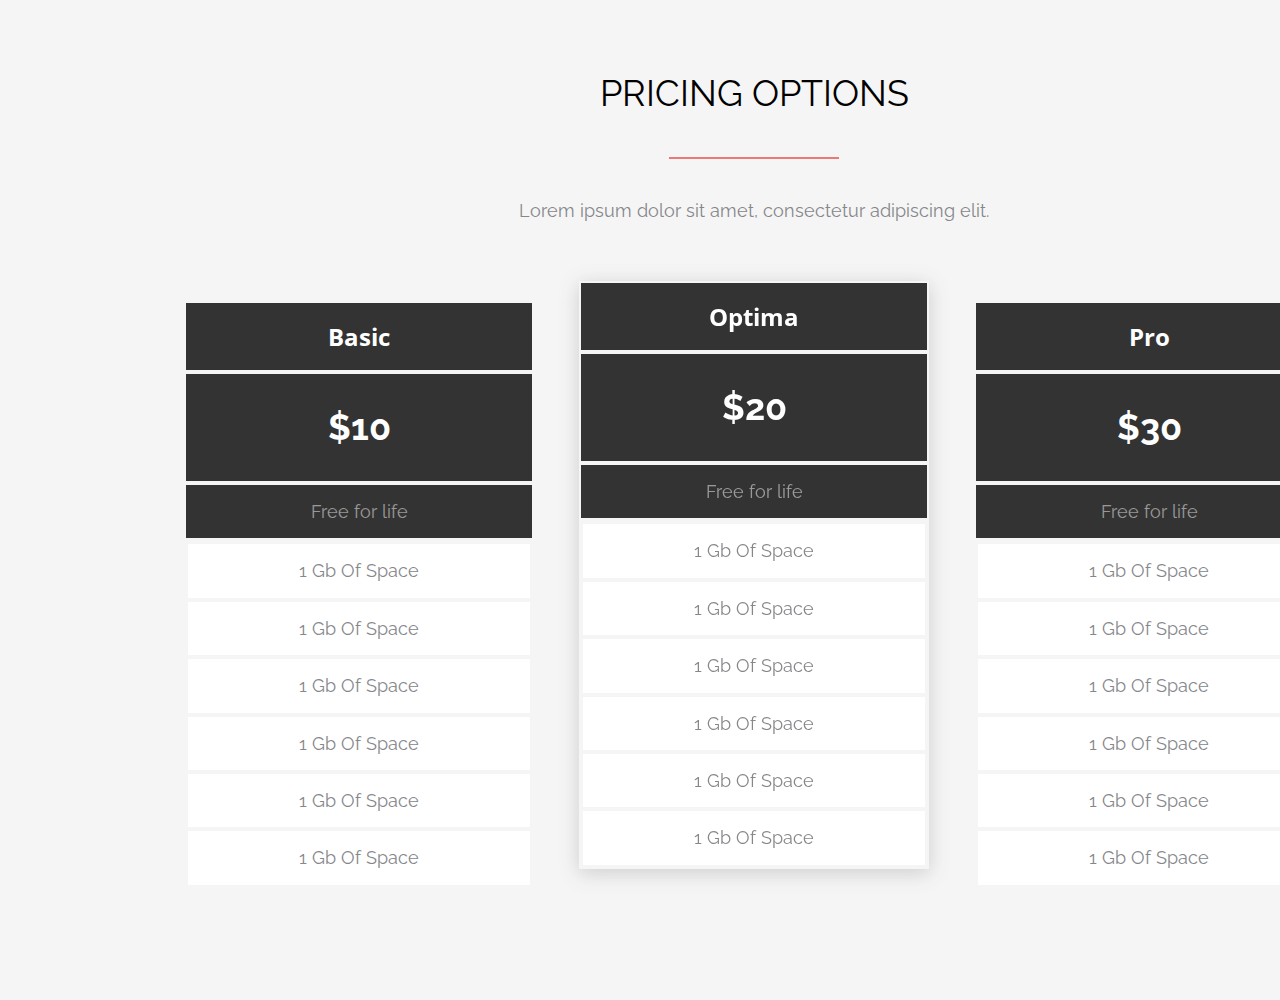
<file: index.html>
<!DOCTYPE html>
<html lang="en">

<head>
  <meta charset="UTF-8">
  <meta http-equiv="X-UA-Compatible" content="IE=edge">
  <meta name="viewport" content="width=device-width, initial-scale=1.0">
  <title>Home Work 5</title>

  <link rel="preconnect" href="https://fonts.googleapis.com">
  <link rel="preconnect" href="https://fonts.gstatic.com" crossorigin>
  <link href="https://fonts.googleapis.com/css2?family=Open+Sans:wght@700&family=Raleway:wght@400;700&display=swap"
    rel="stylesheet">

  <link rel="stylesheet" href="./css/style.css">
</head>

<body>
  <section class="section">
    <div class="container">
      <div class="promo">
        <h2 class="promo-title">pricing options</h2>
        <div class="promo-separator"></div>
        <div class="promo-subtitle">Lorem ipsum dolor sit amet, consectetur adipiscing elit.</div>
      </div>
      <div class="row">
        <div class="col">
          <div class="col-title title">Basic</div>
          <div class="col-price price">$10</div>
          <div class="col-sub sub">Free for life</div>
          <div class="col-item">
            <a class="col-item item" href="3">1 gb of space</a>
            <a class="col-item item" href="3">1 gb of space</a>
            <a class="col-item item" href="3">1 gb of space</a>
            <a class="col-item item" href="3">1 gb of space</a>
            <a class="col-item item" href="3">1 gb of space</a>
            <a class="col-item item" href="3">1 gb of space</a>
          </div>
        </div>

        <div class="col block-aktiv">
          <div class="col-title title">Optima</div>
          <div class="col-price price">$20</div>
          <div class="col-sub sub">Free for life</div>
          <div class="col-item">
            <a class="col-item item" href="3">1 gb of space</a>
            <a class="col-item item" href="3">1 gb of space</a>
            <a class="col-item item" href="3">1 gb of space</a>
            <a class="col-item item" href="3">1 gb of space</a>
            <a class="col-item item" href="3">1 gb of space</a>
            <a class="col-item item" href="3">1 gb of space</a>
          </div>
        </div>

        <div class="col">
          <div class="col-title title">Pro</div>
          <div class="col-price price">$30</div>
          <div class="col-sub sub">Free for life</div>
          <div class="col-item">
            <a class="col-item item" href="3">1 gb of space</a>
            <a class="col-item item" href="3">1 gb of space</a>
            <a class="col-item item" href="3">1 gb of space</a>
            <a class="col-item item" href="3">1 gb of space</a>
            <a class="col-item item" href="3">1 gb of space</a>
            <a class="col-item item" href="3">1 gb of space</a>
          </div>
        </div>

      </div>
    </div>

  </section>
</body>

</html>
</file>
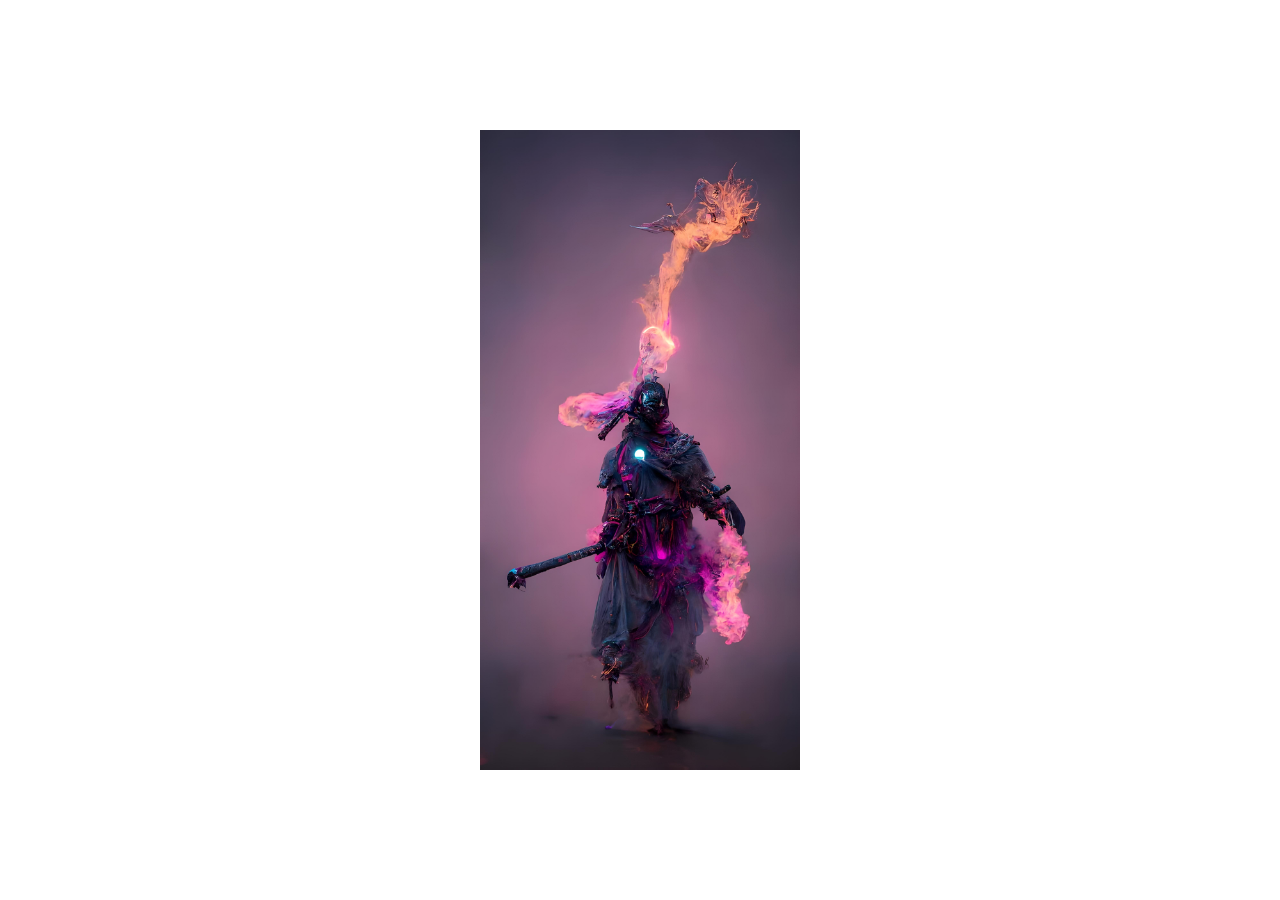
<file: task-5/index.html>
<!DOCTYPE html>
<html lang="en">

<head>
  <meta charset="UTF-8">
  <meta http-equiv="X-UA-Compatible" content="IE=edge">
  <meta name="viewport" content="width=device-width, initial-scale=1.0">
  <title>Task 5 (HW)</title>

  <link rel="stylesheet" href="./css/style.css">
</head>

<body>
  <div class="pictures">
    <img class="image" src="./image/samurai.jpg" alt="samurai">
  </div>
</body>

</html>
</file>
<file: css/style.css>
* {
  box-sizing: border-box;
}

body {
  font-family: 'Open Sans', sans-serif;
  font-family: 'Raleway', sans-serif;
  line-height: 1.3;
  padding: 0;
  margin: 0;
}

a {
  text-decoration: none;
}

.section {
  width: 1508px;
  height: 1000px;
  background: #F5F5F5;
}

.container {
  margin: 0 auto;
  padding: 0 15px;
  max-width: 1170px;
}

.promo {
  padding-top: 40px;
  text-align: center;
}

.promo-title {
  font-family: 'Raleway';
  font-weight: 400;
  font-size: 36px;
  text-transform: uppercase;
  color: #000000;
}

.promo-separator {
  width: 170px;
  margin: 40px auto 40px auto;
  border: 1px solid #EC7979;
}

.promo-subtitle {
  font-family: 'Raleway';
  font-weight: 400;
  font-size: 18px;
  color: #86878B;
  margin-bottom: 79px;
}

.row {
  display: flex;
  justify-content: center;
  gap: 45px;
}

.col {
  text-align: center;
  width: 370px;
}

.block-aktiv {
  margin-top: -20px;
  filter: drop-shadow(0px 4px 10px rgba(51, 51, 51, 0.2));
}

.title {
  padding: 18px 0;
  font-family: 'Open Sans';
  font-weight: 700;
  font-size: 24px;
  color: #FFFFFF;
}

.col-title {
  background: #333333;
  border: 2px solid #F5F5F5;
}

.price {
  padding: 30px 0;
  font-family: 'Raleway';
  font-weight: 700;
  font-size: 36px;
  color: #FFFFFF;
}

.col-price {
  background: #333333;
  border: 2px solid #F5F5F5;
}

.col-sub {
  background: #333333;
  border: 2px solid #F5F5F5;
}

.sub {
  padding: 15px 0;
  font-family: 'Raleway';
  font-weight: 400;
  font-size: 18px;
  color: rgba(255, 255, 255, 0.5);
}

.col-item {
  display: flex;
  flex-direction: column;
  background: #FFFFFF;
  border: 2px solid #F5F5F5;
}

.item {
  padding: 15px 0;
  font-family: 'Raleway';
  font-weight: 400;
  font-size: 18px;
  text-align: center;
  text-transform: capitalize;
  color: #86878B;
}
</file>
<file: task-5/css/style.css>
* {
  box-sizing: border-box;
}

body {
  padding: 0;
  margin: 0;
}

.pictures {
  display: flex;
  justify-content: center;
  align-items: center;
  width: 100vw;
  height: 100vh;
}

.image {
  max-width: 320px;
}
</file>
